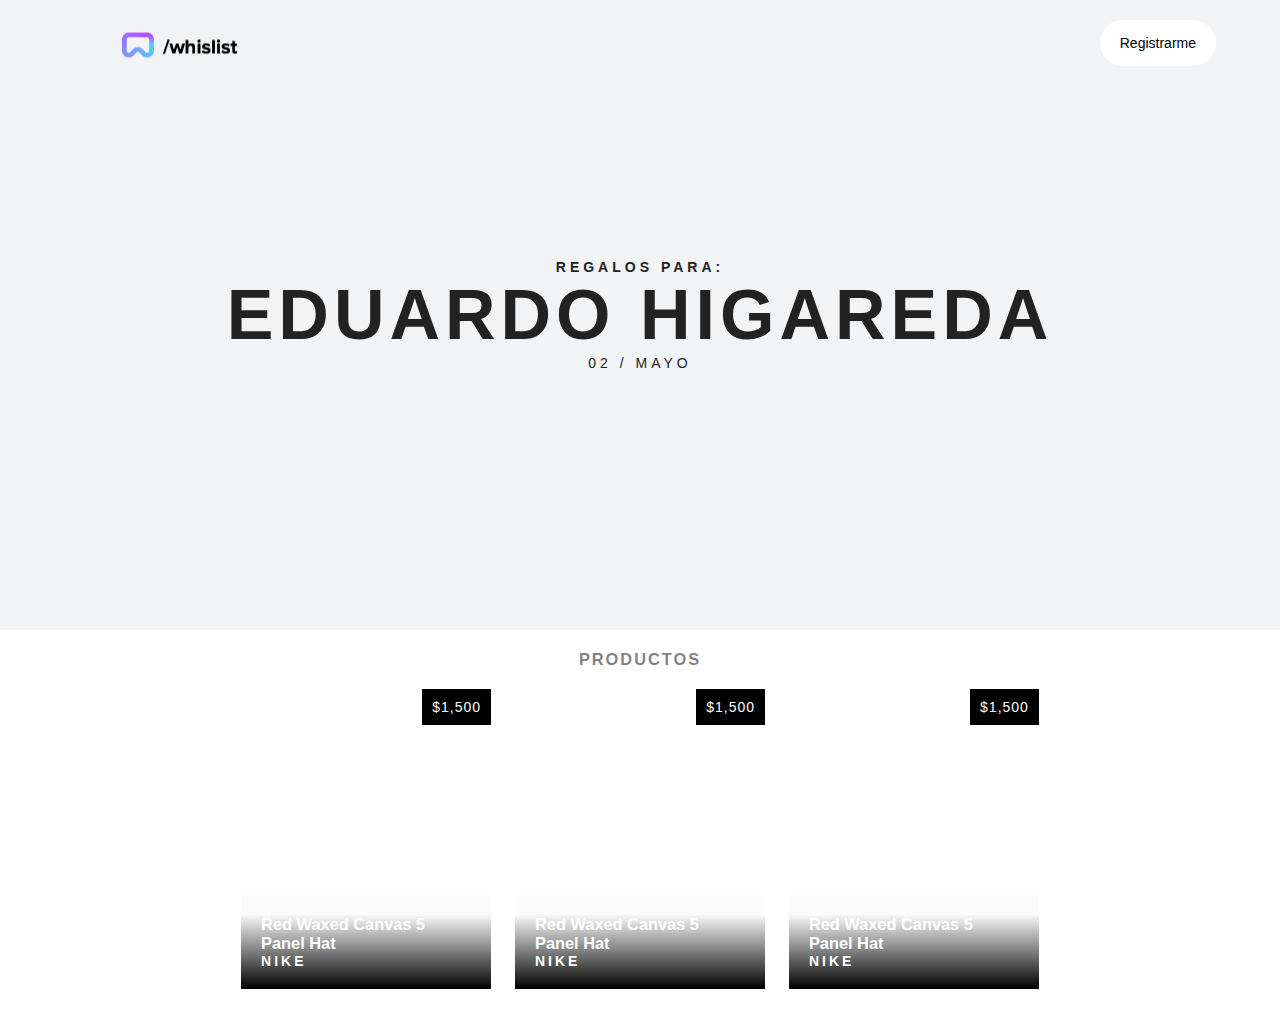
<file: index.html>
<!DOCTYPE html>
<html>
	<head>
		<meta charset="utf-8">
		<title>Giffty</title>
		<link rel="stylesheet" href="css/style.css">
	</head>
	<body>
		<header class="main-header">
			<div class="container">
				<img src="img/logo.png" alt="" class="logo">
				<a href="#" class="action-btn pull-right">Registrarme</a>
			</div>
		</header>
		<header class="big-hero">
			<div class="vertical-align user-info">
				<h3>Regalos para:</h3>
				<h2 class="user-name">Eduardo Higareda</h2>
				<span class="user-date">02 / mayo</span>
			</div>
		</header>
		<section class="content">
			<div class="container">
				<h3 class="section-title">Productos</h3>
				<section class="products">
					<article class="product-item" style="background-image:url(https://thingd-media-ec5.thefancy.com/default/1011591477052055525_83b2d09aa930.jpg);">
						<div class="product-view">
							<a href="#"></a>
						</div>
						<span class="product-price">$1,500</span>
						<footer class="product-footer">
							<h3 class="product-name">Red Waxed Canvas 5 Panel Hat</h3>
							<h3 class="product-brand">Nike</h3>
						</footer>
					</article>
					<article class="product-item" style="background-image:url(https://thingd-media-ec5.thefancy.com/default/1011591477052055525_83b2d09aa930.jpg);">
						<div class="product-view">
							<a href="#"></a>
						</div>
						<span class="product-price">$1,500</span>
						<footer class="product-footer">
							<h3 class="product-name">Red Waxed Canvas 5 Panel Hat</h3>
							<h3 class="product-brand">Nike</h3>
						</footer>
					</article>
					<article class="product-item" style="background-image:url(https://thingd-media-ec5.thefancy.com/default/1011591477052055525_83b2d09aa930.jpg);">
						<div class="product-view">
							<a href="#"></a>
						</div>
						<span class="product-price">$1,500</span>
						<footer class="product-footer">
							<h3 class="product-name">Red Waxed Canvas 5 Panel Hat</h3>
							<h3 class="product-brand">Nike</h3>
						</footer>
					</article>
				</section>
			</div>
		</section>
	</body>
</html>
</file>
<file: css/style.css>
* {
	margin: 0px;
	padding: 0px;
	-webkit-box-sizing: border-box;
}

body {
	font-family: 'Montserrat', sans-serif;
	position: relative;
	font-size: 14px;
	-webkit-font-smoothing: antialiased;
}

.pull-right {
	float: right;
}

.vertical-align {
	position: relative;
	top: 50%;
	transform: translateY(-50%);
}

.container {
	width: 90%;
	margin: 0 auto;
}

.main-header {
	width: 100%;
	position: fixed;
	top: 0;
	padding: 20px 0px;
}

.logo {
	transform: scale(0.5);
}

.action-btn {
	background: #fff;
	color: #000;
	padding: 15px 20px;
	border-radius: 100px;
	text-decoration: none;
}

.big-hero {
	background: #f2f3f4;
	height: 70vh;
	color: #222;
	text-align: center;
}

.user-info h3 {
	text-transform: uppercase;
	letter-spacing: 4px;
	font-size: 1em;
}

.user-info .user-name {
	font-size: 5em;
	font-family: 'Oswald', sans-serif;
	text-transform: uppercase;	
	letter-spacing: 5px;
}

.user-info .user-date {
	text-transform: uppercase;
	letter-spacing: 4px;
}

.content {
	padding: 20px 0px;
	text-align: center;
}

.section-title {
	text-align: center;
	letter-spacing: 2px;
	text-transform: uppercase;
	color: rgba(0,0,0,0.5);
	margin-bottom: 10px;
}

.product-item {
	width: 250px;
	height: 300px;
	position: relative;
	overflow: hidden;
	background-size: cover;
	background-position: center center;
	display: inline-block;
	margin: 10px;
}

.product-item .product-price {
	background: #000;
	color: #fff;
	padding: 10px;
	position: absolute;
	top: 0;
	right: 0;
	letter-spacing: 1px;
}

.product-item .product-footer {
	position: absolute;
	bottom: 0;
	padding: 20px;
	width: 100%;
	color: #fff;
	text-align: left;

	background: -moz-linear-gradient(top,  rgba(0,0,0,0.01) 20%, rgba(0,0,0,1) 100%);
	background: -webkit-linear-gradient(top,  rgba(0,0,0,0.01) 20%,rgba(0,0,0,1) 100%);
	background: linear-gradient(to bottom,  rgba(0,0,0,0.01) 20%,rgba(0,0,0,1) 100%);
}

.product-item .product-footer .product-brand {
	font-weight: 600;
}

.product-item .product-footer .product-brand {
	text-transform: uppercase;
	font-size: 1em;
	letter-spacing: 3px;
}

.product-view {
	position: relative;
	background: rgba(0,0,0,0.8);
	
	height: 100%;
	text-align: center;
	opacity: 0;
	transition: all 0.4s ease;
}

.product-view a {
	width: 57px;
	height: 50px;
	background: url(../img/eye.svg) no-repeat center center;
	position: relative;
	top: 200%;
	transform: translateY(-50%);
	display: inline-block;
	transition: all 0.3s ease;
}


.product-item:hover > .product-view {
	opacity: 1;
}

.product-item:hover > .product-view a  {
	top: 50%;
}
</file>
